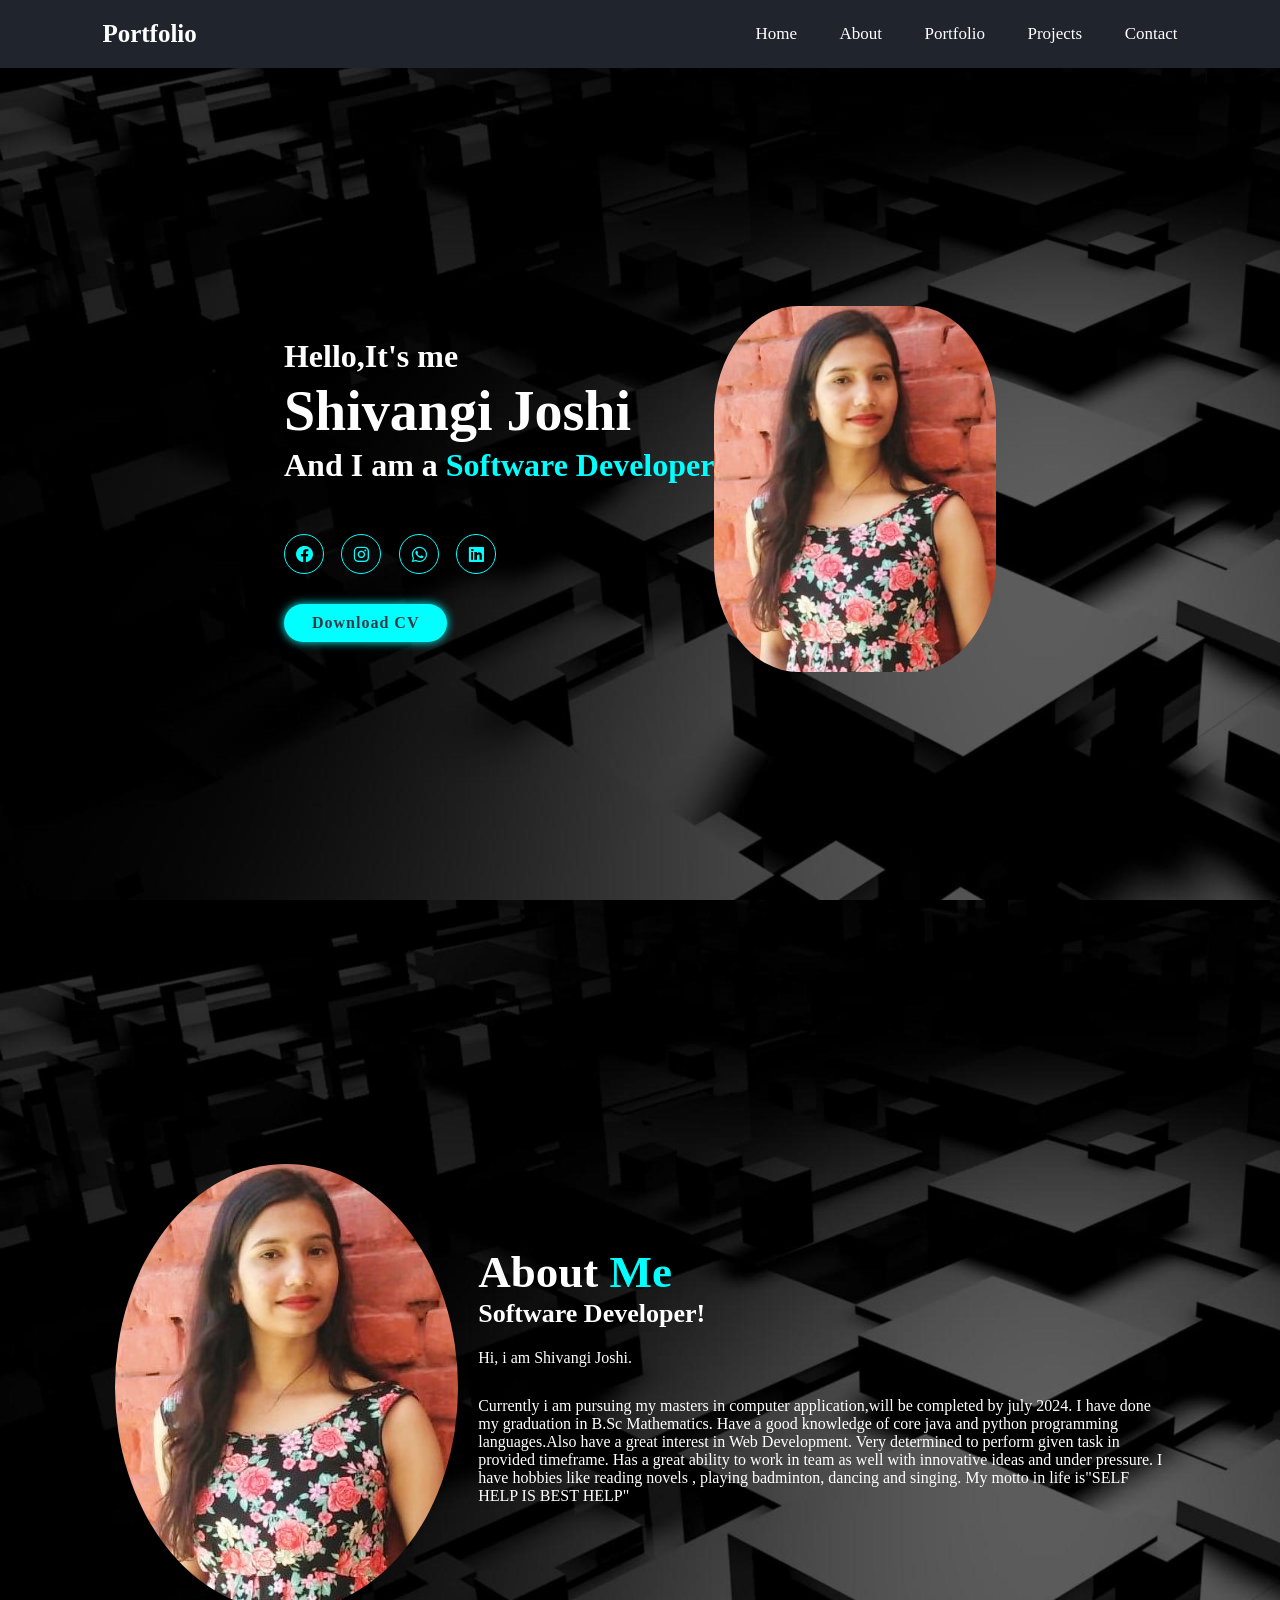
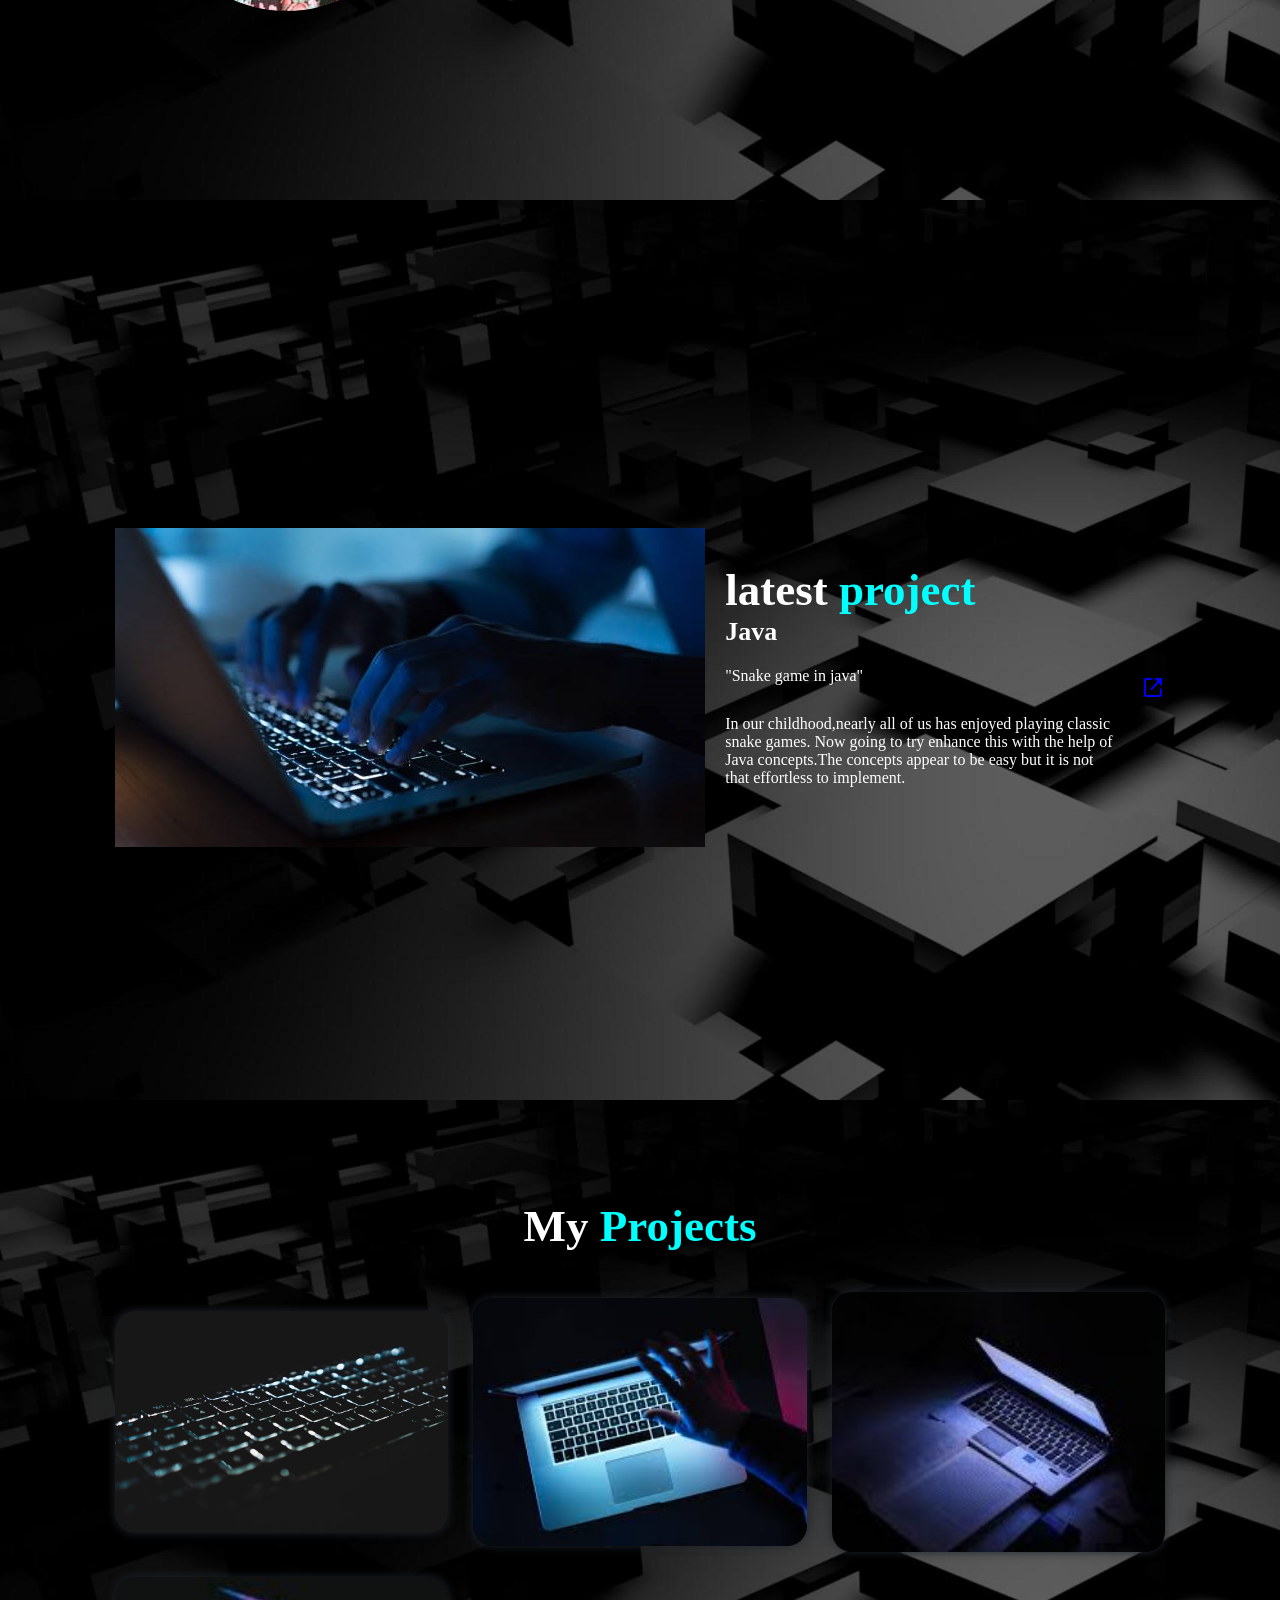
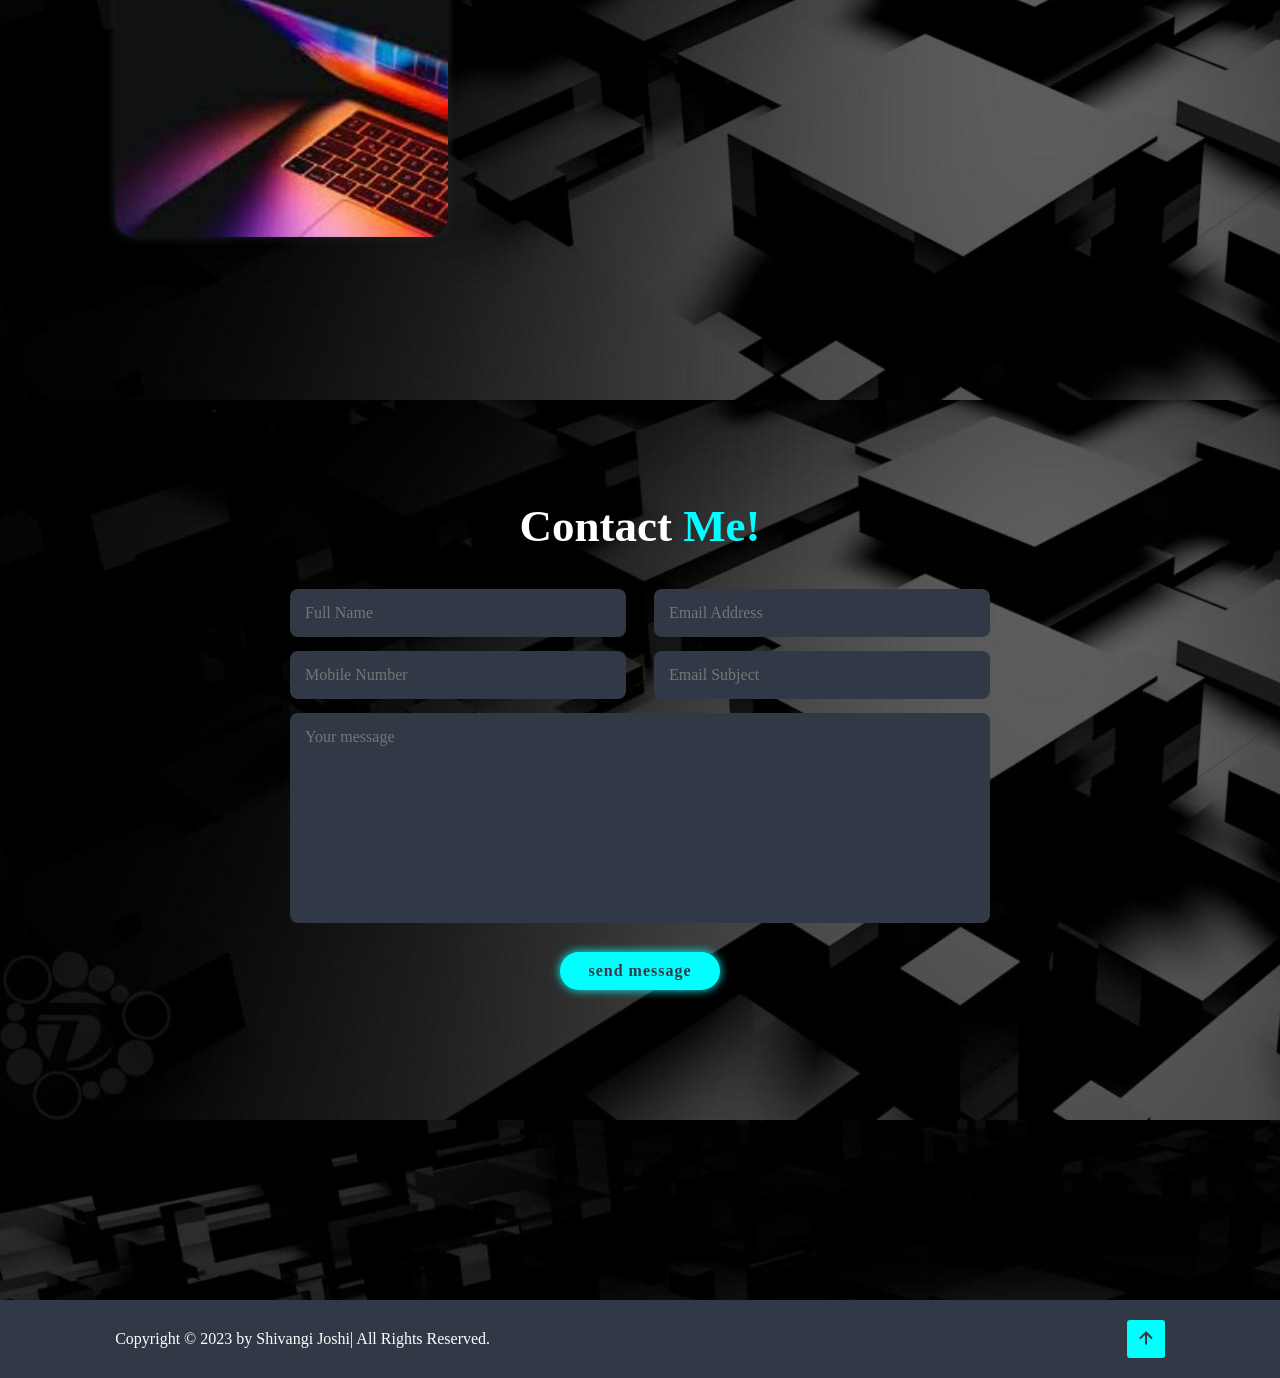
<file: my portfolio/index.html>
<!DOCTYPE html>
 <html lang="en">
 <head>
    <meta charset="UTF-8">
    <meta http-equiv="X-UA-Compatible" content="IE=edge">
    <meta name="viewport" content="width=device-width, initial-scale=1.0">
    <title>portfolio website</title>
    <!-- boxicons -->
    <link href='https://unpkg.com/boxicons@2.1.4/css/boxicons.min.css' rel='stylesheet'>

    <link rel="stylesheet" href="style.css">
 </head>
 <body>
      <!-- header design -->
      <header class="header">
        <a href="#" class="logo">Portfolio</a>
        <i class='bx bx-menu' id="menu-icon"></i>
        <nav class="navbar">
          <a href="#home"class="active">Home</a>
          <a href="#about">About</a>
          <a href="#portfolio">Portfolio</a>
          <a href="#projects">Projects</a>
          <a href="#contact">Contact</a>
          
      
          

        </nav>
      </header>

      <!-- home section design -->

      <section class="home" id="home">
        <div class="home-content">
          <h3>Hello,It's me</h3>
          <h1>Shivangi Joshi</h1>
          <h3>And I am a <span>Software Developer</span></h3>
          
          <div class="social-media">
            

             <a href="#"><i class='bx bxl-facebook-circle'></i></a>
            <a href="https://instagram.com/_shivangi_joshi23_?igshid=MzNlNGNkZWQ4Mg=="><i class='bx bxl-instagram'></i></a>
            <a href="https://wa.me/916396206160"><i class='bx bxl-whatsapp'></i></a>
            <a href="https://www.linkedin.com/in/shivangi-joshi-23632623a5c6798"><i class='bx bxl-linkedin-square'></i></a>
            
          </div>
          <a href="#" class="btn">Download CV</a>
        </div>
        <div class="home-img">
          <img src="haoe7vwo.png" alt="">
        </div>

      </section>

      <!-- about section design -->
      <section class="about" id="about">
        <div class="about-img">
          <img src="haoe7vwo.png" alt="">
        </div>
        
        <div class="about-content">
          <h2 class="heading">About <span>Me</span></h2>
          <h3>Software Developer!</h3>
          <p>Hi, i am Shivangi Joshi.</p>
          <p> Currently i am pursuing my masters in computer application,will be completed by july 2024.  I have done my graduation in B.Sc Mathematics. 
            Have a good knowledge of core java and python programming languages.Also have a great interest in Web Development.
            Very determined to perform given task in provided timeframe. Has a great ability to work in team as well with innovative ideas and under pressure.
            I have hobbies like reading novels , playing badminton, dancing and singing.
            My motto in life is"SELF HELP IS BEST HELP"
          </p>
        </div>
      </section>

      <!-- portfolio section design -->
      <section class="portfolio" id="portfolio">
        <div class="portfolio-img">
          <img src="portfolio1.jpg" alt="">

        </div>
        <div class="portfolio-content">
          <h2 class="heading"> latest <span>project</span></h2>
          <h3>Java</h3>
          <p>"Snake game in java"</p>
          <p>In our childhood,nearly all of us has enjoyed playing classic snake games. Now going to try enhance this with the help of Java concepts.The concepts appear to be easy but it is not that effortless to implement.</p>
        </div>
        <div >
          <a href="#"><i class='bx bx-link-external'></i></a>
        </div>
        </section>

        <!-- project section design -->
        <section class="projects" id="projects">
          <h2 class="heading">My <span>Projects</span></h2>
          <div class="projects-container">
            <div class="projects-box">
              <img src="pro1.jpeg" alt="">
              <div class="projects-layer">
                <h4>Web Development</h4>
                <p>"ToDo List"</p>
                
                <a href="https://shivangijoshi2302.github.io/todo_list_IDTASKS/"><i class='bx bx-link-external'></i></a>
              </div>

            </div>

            <div class="projects-box">
              <img src="pro2.jpeg" alt="">
              <div class="projects-layer">
                <h4>Web Development</h4>
                <p>"Calculator"</p>
               
                <a href="https://github.com/Shivangijoshi2302/calculator_IDTASKS"><i class='bx bx-link-external'></i></a>
              </div>

            </div>

            <div class="projects-box">
              <img src="project3.jpeg" alt="">
              <div class="projects-layer">
                <h4>Web Development</h4>
                <p>"Personal Portfolio Website"</p>
               
                <a href="#"><i class='bx bx-link-external'></i></a>
              </div>
              </div>
              <div class="projects-box">
                <img src="project4.jpeg" alt="">
                <div class="projects-layer">
                  <h4>Java</h4>
                  <p>"Snake game"</p>
                  
                  <a href="#"><i class='bx bx-link-external'></i></a>
                </div>
              </div>

            </div>
          </div>
        </section>
        <!-- Contact section design -->
       <section class="contact" id="contact">
        <h2 class="heading">Contact <span>Me!</span></h2>
        <a href="joshishivangi351@gmail.com"></a>
        <form action="#">
          <div class="input-box">
            <input type="text" placeholder="Full Name">
            <input type="email" placeholder="Email Address">

          </div>
          <div class="input-box">
            <input type="number" placeholder="Mobile Number">
            <input type="text" placeholder="Email Subject">

          </div>
          <textarea name="" id="" cols="30" rows="10" placeholder="Your message"></textarea>
          <input type="submit" value="send message"  class="btn">
        </form>
      </section>

      <!-- footer design -->
      <footer class="footer">
        <div class="footer-text">
          <p>Copyright &copy; 2023 by Shivangi Joshi| All Rights Reserved.</p>
        </div>
        <div class="footer-iconTop">
          <a href="#home"><i class='bx bx-up-arrow-alt'></i></a>

        </div>
      </footer>

      <script src="script.js"></script>


        
 </body>
 </html>
</file>
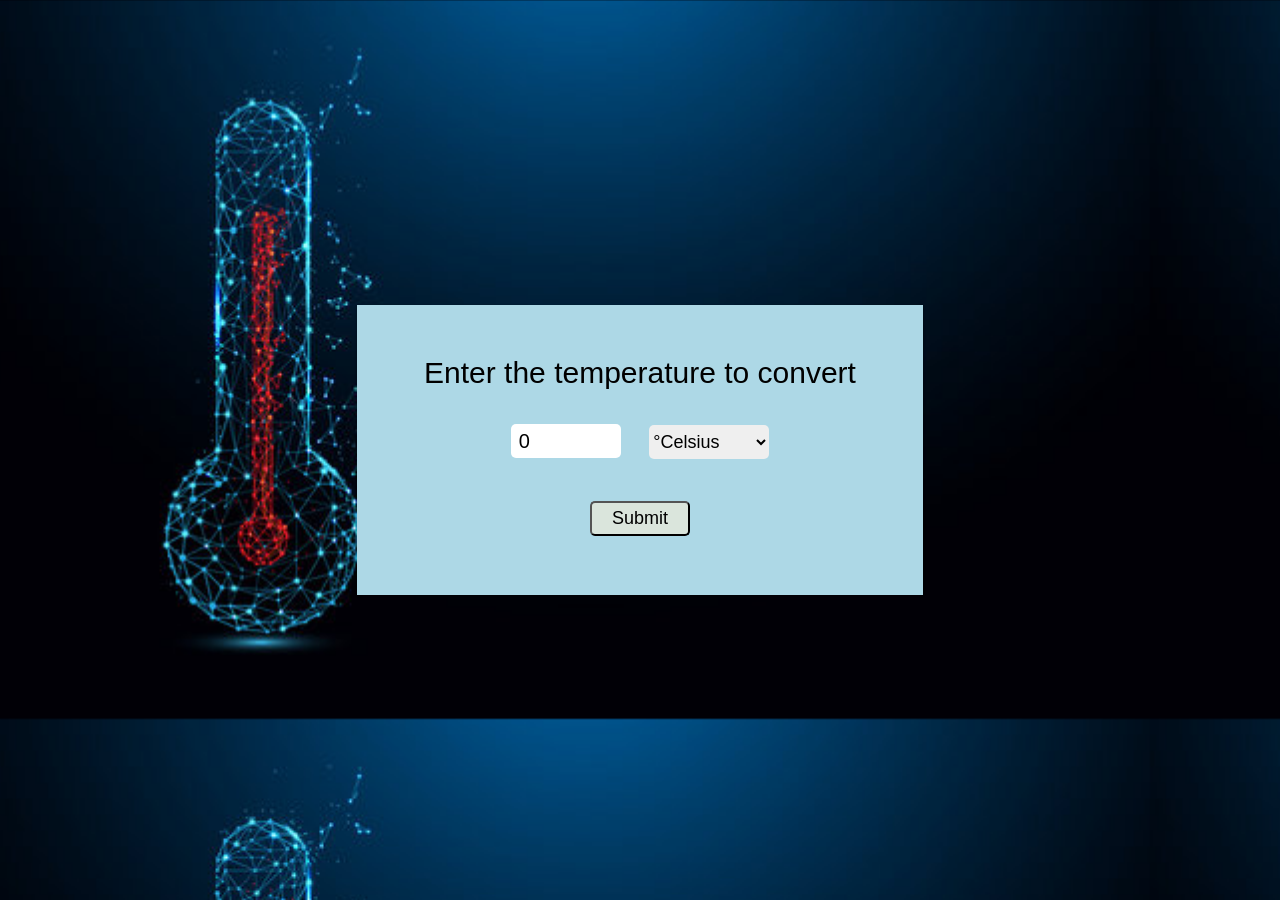
<file: TemperatureConverter/index.html>
<!DOCTYPE html>
<html lang="en">

<head>
    <meta charset="UTF-8">
    <meta http-equiv="X-UA-Compatible" content="IE=edge">
    <meta name="viewport" content="width=device-width, initial-scale=1.0">
    <link rel="stylesheet" href="style.css">
    <title>Temperature Converter</title>
</head>

<body>
    <div class="container">
        <form id="calcTemp" onsubmit="calculateTemp(); return false">
            <label for="temp">Enter the temperature to convert</label>
            <br>
            <input type="number" name="temp" id="temp" value="0">
            <select name="temp_diff" id="temp_diff">
                <option value="cel">&#176;Celsius</option>
                <option value="fah">&#176;Fahrenheit</option>
            </select>
            <br>
            <input type="submit" name="temp" id="submit">
            <br>
            <span id="result"></span>
        </form>
    </div>

    <script src="script.js"></script>
</body>

</html>
</file>
<file: my portfolio/style.css>
@import url(https://fonts.googleapis.com/css2?family=Roboto:ital,wght@0,300;1,300&display=swap);
*{
    margin: 0;
    padding: 0;
    box-sizing: border-box;
    text-decoration: none;
    border: none;
    outline: none;
    scroll-behavior: smooth;
    font-family: 'Poppins','sans-serif';
}

:root{
    --bg-color: #1f242d;
    --second-bg-color:  #323946;
    --text-color: #fff;
    --main-color: aqua ;


}
html{
    font-size: 62.5%;
    overflow-x: hidden;

}   
body{
    background-image: url(backgrnd.jpg);
    background-size: 150%;
    color: var(--text-color);

} 


section{
    min-height: 100vh;
    padding: 10rem  9% 2rem;
}
.header{
    position: fixed;
    top: 0;
    left:0;
    width: 100%;
    padding: 2rem 8%;
    background: var(--bg-color);
    display: flex;
    justify-content: space-between;
    align-items: center;
    z-index: 100;
}

.header.sticky{
    border-bottom: .1rem solid rgba(0, 0, 0, .1);
}
.home-img img{
    width: 22vw;
    border-radius: 30%;
    
    
    
}
.logo{
    font-size: 2.5rem;
    color: var(--text-color);
    font-weight: 600;
    cursor: default;
}
.navbar a{
    font-size: 1.7rem;
    color: var(--text-color);
    margin-left: 4rem;
    transition: .3s ;

}
.navbar a:hover,
.navbar a.active{
    color: var(--main-color);

}

#menu-icon{
    font-size: 3.6rem;
    color: var(--text-color);
    display: none;

}

.home{
    display: flex;
    justify-content: center;
    align-items: center;

}

.home-content h3{
 font-size: 3.2rem;
 font-weight: 700;
}

.home-content h3:nth-of-type(2){
    margin-bottom: 2rem;
}
span{
    color:var(--main-color);
}
.home-content h1{
    font-size: 5.6rem;
    font-weight: 700;
    line-height: 1.3;
}

.home-content p{
    font-size: 1.6rem;
}

.social-media a {
    display: inline-flex;
    justify-content: center;
    align-items: center;
    width: 4rem;
    height: 4rem;
    background: transparent;
    border: .1rem solid var(--main-color);
    border-radius: 50%;
    font-size: 2rem;
    color: var(--main-color);
    margin: 3rem 1.5rem 3rem 0;
    transition: .5s ease;
}

.social-media a:hover{
    background: var(--main-color);
    color:var(--second-bg-color);
    box-shadow: 0 0 1rem var(--main-color);

}
.btn{
    display: inline-block;
    padding:  1rem 2.8rem;
    background: var(--main-color);
    border-radius: 4rem;
    box-shadow: 0 0 1rem var(--main-color);
    font-size: 1.6rem;
    color: var(--second-bg-color);
    letter-spacing: .1rem;
    font-weight: 600;
    transition: .5s ease;
}

.btn:hover{
    box-shadow: none;
    
}
.about{
    display: flex;
    justify-content: center;
    align-items: center;
    gap:2rem;
    background-image: url(backgrnd.jpg);
    background-size: 150%;
    font-size:x-large;

}

.about-img img{
    width: fit-content;
    border-radius: 50%;
}

.heading{
    text-align: center;
    font-size: 4.5rem;

}

.about-content h2{
    text-align: left;
    line-height: 1.2;

}

.about-content h3{
    font-size: 2.6rem;
}

.about-content p{
    font-size: 1.6rem;
    margin: 2rem 0 3rem;
}

.portfolio{
    display: flex;
    justify-content: center;
    align-items: center;
    gap:2rem;
    background-image: url(backgrnd.jpg);
    background-size: 150%;
    font-size:x-large;

}

.portfolio-img img{
    width: fit-content;
    border-radius:initial ;
}

.heading{
    text-align: center;
    font-size: 4.5rem;

}

.portfolio-content h2{
    text-align: left;
    line-height: 1.2;

}

.portfolio-content h3{
    font-size: 2.6rem;
}

.portfolio-content p{
    font-size: 1.6rem;
    margin: 2rem 0 3rem;
}

.projects{
    background-image: url(backgrnd.jpg);
    background-size: 150%;
}

.projects h2{
    margin-bottom: 4rem;
    

}

.projects-container{
    display: grid;
    grid-template-columns: repeat(3, 1fr);
    align-items: center;
    gap: 2.5rem;

}

.projects-container .projects-box{
    position: relative;
    border-radius: 2rem;
    box-shadow: 0 0 1rem var(--bg-color);
    overflow: hidden;
    display: flex;

}
.projects-box img{
    width: 100%;
    transition: .5s ease;

}
.projects-box:hover img{
    transform: scale(1.1);
}



.projects-box .projects-layer{
    position: absolute;
    bottom: 0;
    left: 0;
    width: 100%;
    height: 100%;
    background: linear-gradient(rgba(0, 0, 0, .1),var(--main-color));
    display: flex;
    justify-content: center;
    align-items: center;
    flex-direction: column;
    text-align: center;
    padding: 0 4rem;
    transform: translateY(100%);
    transition: .5s ease;

}


.projects-box:hover .projects-layer{
    transform: translateY(0);
}

.projects-layer h4{
    font-size: 3rem;


}
.projects-layer p{
    font-size: 1.5rem;
    margin: 3rem 0 1rem;
}
.projects-layer a{
    display: inline-flex;
    justify-content: center;
    align-items: center;
    width: 5rem;
    height: 5rem;
    background: var(--text-color);
    border-radius: 20%;

}

.projects-layer a i{
    font-size: 2rem;
    color: var(--second-bg-color);
}

.contact h2{
    margin-bottom: 3rem;

}
.contact form{
    max-width: 70rem;
    margin: 1rem auto;
    text-align: center;
    margin-bottom: 3rem;
}

.contact form .input-box{
    display: flex;
    justify-content: space-between;
    flex-wrap: wrap;

}
.contact form .input-box input,
.contact form textarea{
    width: 100%;
    padding: 1.5rem;
    font-size: 1.6rem;
    color: var(--text-color);
    background: var(--second-bg-color);
    border-radius: .8rem;
    margin: .7rem 0;
}

.contact form .input-box input{
    width: 48%;
}

.contact form textarea{
    resize: none;
}

.contact form .btn{
    margin-top: 2rem;
    cursor: pointer;
}

.footer{
    display: flex;
    justify-content: space-between;
    align-items: center;
    flex-wrap: wrap;
    padding: 2rem 9%;
    background: var(--second-bg-color);
}

.footer-text p{
    font-size: 1.6rem;

}

.footer-iconTop a{
    display:inline-flex;
    justify-content: center;
    align-items: center;
    padding: .7rem;
    background: var(--main-color);
    border-radius: .3rem;
    transition: .5s ease;
}

.footer-iconTop a:hover{
    box-shadow: 0 0 1rem var(--main-color);
}
.footer-iconTop a i{
    font-size: 2.4rem;
    color: var(--second-bg-color);
}

/* breakpoints */
@media(max-width: 1200px){
    html{
        font-size: 55%;
    }
}

@media(max-width: 991px){
    .header{
    padding: 2rem 3%;
    }

    section{
        padding:10rem 3% 2rem;
    }

    section{
        padding:10rem 3% 2rem;
    }
    .footer{
        padding: 2rem 3%;
    }
}

@media(max-width: 768px) {
    #menu-icon {
        display: block;

    }
    .navbar{
        position: absolute;
        top: 100%;
        left: 0;
        width: 100%;
        padding: 1rem 3%;
        background: var(--bg-color);
        border-top: .1rem solid rgba(0, 0, 0, .2);
        box-shadow: 0 .5rem 1rem rgba(0, 0, 0, .2);
        display: none;

    }
    .navbar.active{
        display: block;
    }
    .navbar a{
        display: block;
        font-size: 2rem;
        margin: 3rem 0;
    }
    .home{
        flex-direction: column;

    }
    .home-content h3{
        font-size: 2.6rem;
    }
    .home-content h1{
        font-size: 5rem;
    }
    .home-img img{
        width: 70vw;
        margin-top: 4rem;

    }
    .about{
        flex-direction: column-reverse;
    }
    .about-img{
        width: 70vw;
        margin-top: 4rem;
    }
    .portfolio h2{
        margin-bottom: 3rem;
    }
    .projects{
        padding-bottom: 7rem;
    }
    .projects h2{
        margin-bottom: 3rem;

    }
    .projects-container{
        grid-template-columns: repeat(2,1fr);
    }
}
</file>
<file: TemperatureConverter/style.css>
@import url('https://fonts.googleapis.com/css2?family=Raleway:ital,wght@0,300;0,500;0,600;0,700;1,300;1,400;1,500;1,600;1,700&family=Roboto:wght@100;300;400;700&family=Ubuntu:ital,wght@0,300;0,400;0,500;1,300;1,400;1,500;1,700&display=swap');

* {
    box-sizing: border-box;
    padding: 0;
    margin: 0;
    font-family: 'Poppins', sans-serif;
}

.container {
    display: flex;
    justify-content: center;
    align-items: center;
    height: 100vh;
    text-align: center;
    background-image: url("image.jpg") ;
    background-size: 1150px ;
}

#calcTemp {
    padding: 29px 67px;
    min-height: 290px;
    justify-content: space-around;
    background-color: lightblue;
    box-shadow: rgba(0, 0, 0, 0.12) 0px 1px 3px, rgba(0, 0, 0, 0.24) 0px 1px 2px;
   
}

label {
    font-size: 30px;
    line-height: 78px;
}

#temp {
    width: 110px;
    height: 34px;
    border-radius: 5px;
    margin: 12px;
    padding: 8px;
    font-size: 20px;
    font-weight: 500;
    border: none;
    outline: none;
}

#temp_diff {
    width: 120px;
    height: 34px;
    border-radius: 5px;
    margin: 12px;
    font-size: 18px;
    font-weight: 500;
    border: none;
    outline: none;
}

#submit {
    width: 100px;
    border-radius: 5px;
    margin: 30px 0 20px 0;
    font-size: 18px;
    background-color: rgb(218 229 220);
    padding: 5px;
    transition: all 0.5s ease;
}

#submit:hover{
    background-color: antiquewhite;
    cursor: pointer;
}

#result{
    font-size: 27px;
}
</file>
